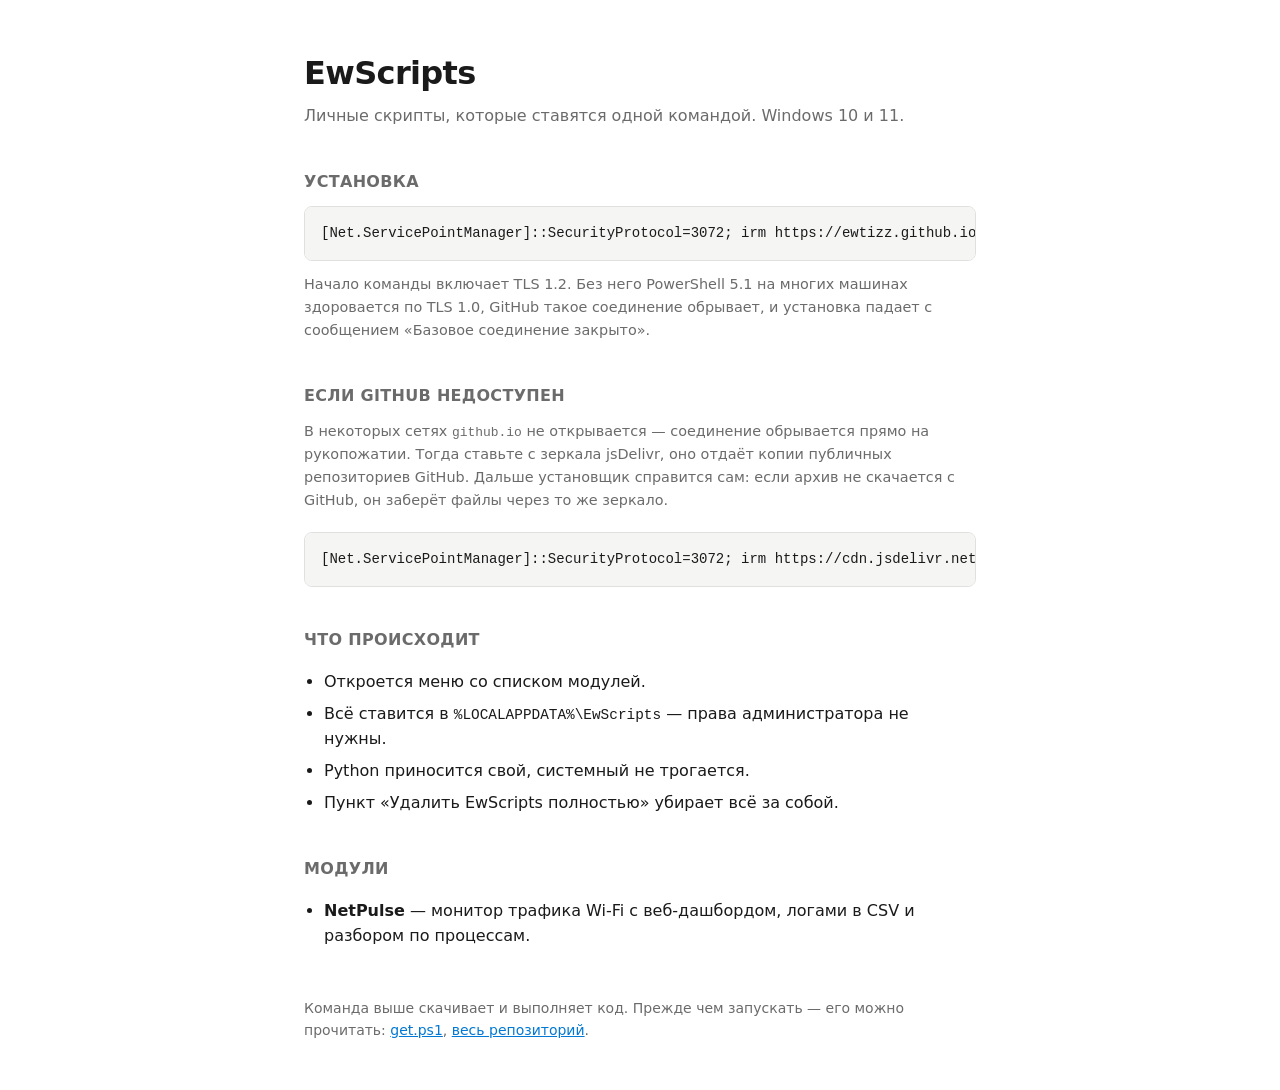
<file: docs/index.html>
<!doctype html>
<html lang="ru">
<head>
<meta charset="utf-8">
<meta name="viewport" content="width=device-width, initial-scale=1">
<title>EwScripts</title>
<style>
  :root {
    --bg: #ffffff; --fg: #1a1a1a; --muted: #6b6b6b;
    --card: #f5f5f4; --border: #e0e0de; --accent: #0078d4;
  }
  @media (prefers-color-scheme: dark) {
    :root {
      --bg: #16161a; --fg: #e8e8e6; --muted: #9a9a96;
      --card: #1e1e23; --border: #2e2e34; --accent: #4cb2ff;
    }
  }
  * { box-sizing: border-box; }
  body {
    margin: 0; padding: 3rem 1.25rem; background: var(--bg); color: var(--fg);
    font: 16px/1.6 -apple-system, "Segoe UI", system-ui, sans-serif;
  }
  main { max-width: 42rem; margin: 0 auto; }
  h1 { font-size: 2rem; margin: 0 0 .25rem; letter-spacing: -.02em; }
  .sub { color: var(--muted); margin: 0 0 2.5rem; }
  h2 { font-size: 1rem; margin: 2.5rem 0 .75rem; letter-spacing: .02em; text-transform: uppercase; color: var(--muted); }
  pre {
    background: var(--card); border: 1px solid var(--border); border-radius: 8px;
    padding: 1rem; overflow-x: auto; margin: 0;
    font: 14px/1.5 ui-monospace, "Cascadia Mono", Consolas, monospace;
  }
  .hint { color: var(--muted); font-size: .9rem; margin: .75rem 0 1.25rem; }
  code { font: .9em ui-monospace, "Cascadia Mono", Consolas, monospace; }
  ul { padding-left: 1.25rem; }
  li { margin: .4rem 0; }
  a { color: var(--accent); }
  footer { margin-top: 3rem; color: var(--muted); font-size: .875rem; }
</style>
</head>
<body>
<main>
  <h1>EwScripts</h1>
  <p class="sub">Личные скрипты, которые ставятся одной командой. Windows 10 и 11.</p>

  <h2>Установка</h2>
  <pre>[Net.ServicePointManager]::SecurityProtocol=3072; irm https://ewtizz.github.io/EwScripts/get.ps1 | iex</pre>
  <p class="hint">
    Начало команды включает TLS 1.2. Без него PowerShell 5.1 на многих машинах
    здоровается по TLS 1.0, GitHub такое соединение обрывает, и установка падает
    с сообщением «Базовое соединение закрыто».
  </p>

  <h2>Если GitHub недоступен</h2>
  <p class="hint">
    В некоторых сетях <code>github.io</code> не открывается — соединение обрывается
    прямо на рукопожатии. Тогда ставьте с зеркала jsDelivr, оно отдаёт копии
    публичных репозиториев GitHub. Дальше установщик справится сам: если архив не
    скачается с GitHub, он заберёт файлы через то же зеркало.
  </p>
  <pre>[Net.ServicePointManager]::SecurityProtocol=3072; irm https://cdn.jsdelivr.net/gh/Ewtizz/EwScripts@main/docs/get.ps1 | iex</pre>

  <h2>Что происходит</h2>
  <ul>
    <li>Откроется меню со списком модулей.</li>
    <li>Всё ставится в <code>%LOCALAPPDATA%\EwScripts</code> — права администратора не нужны.</li>
    <li>Python приносится свой, системный не трогается.</li>
    <li>Пункт «Удалить EwScripts полностью» убирает всё за собой.</li>
  </ul>

  <h2>Модули</h2>
  <ul>
    <li><strong>NetPulse</strong> — монитор трафика Wi-Fi с веб-дашбордом, логами в CSV и разбором по процессам.</li>
  </ul>

  <footer>
    Команда выше скачивает и выполняет код. Прежде чем запускать — его можно прочитать:
    <a href="https://github.com/Ewtizz/EwScripts/blob/main/docs/get.ps1">get.ps1</a>,
    <a href="https://github.com/Ewtizz/EwScripts">весь репозиторий</a>.
  </footer>
</main>
</body>
</html>
</file>
